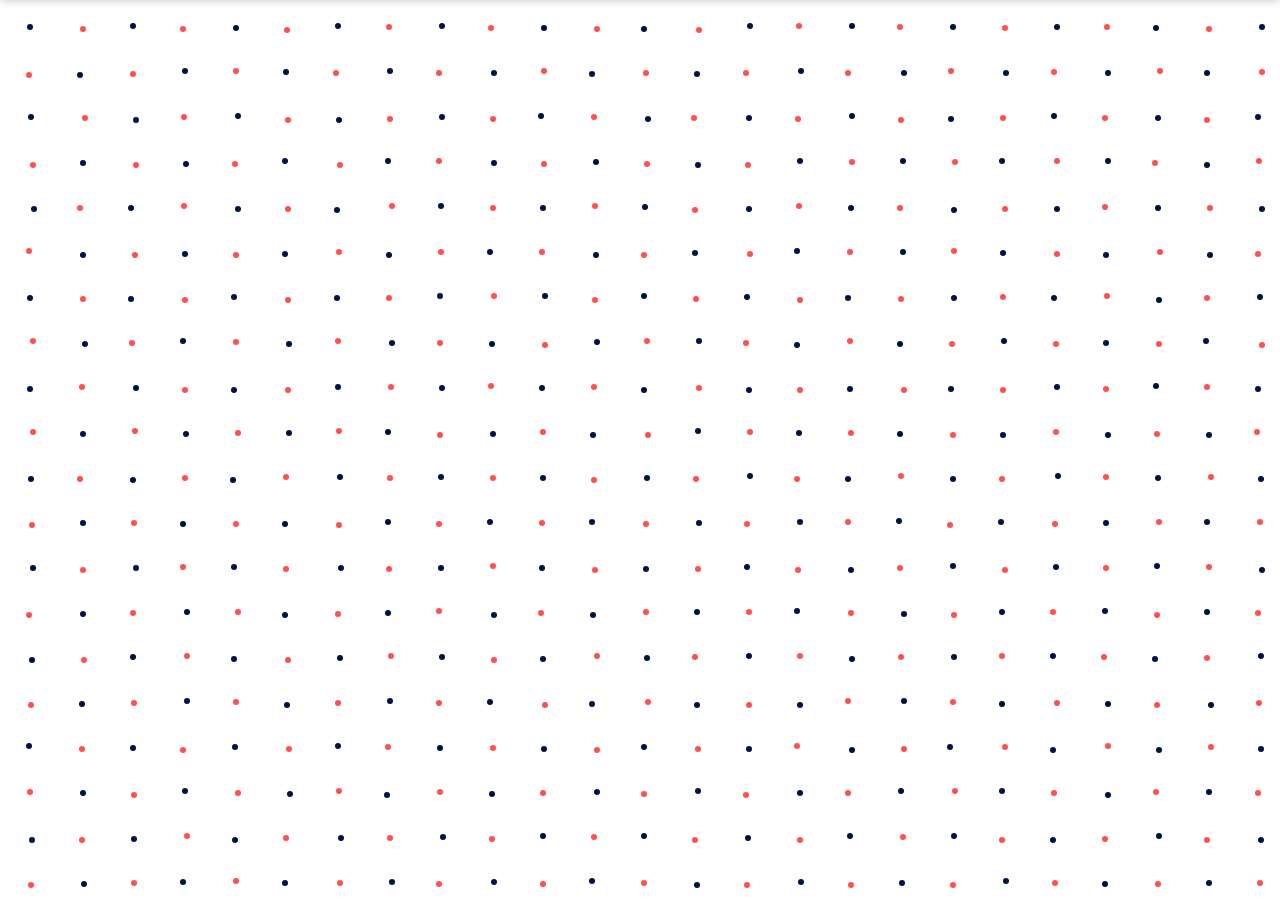
<file: index.html>
<!DOCTYPE html>
<html>
    <head>
        <title>Shocking Facts behind Green Buildings.</title>
        <link rel="stylesheet" href="demo111.css">
        <link rel="preconnect" href="https://fonts.googleapis.com">
        <link rel="preconnect" href="https://fonts.gstatic.com" crossorigin>
        <link href="https://fonts.googleapis.com/css2?family=Poppins:wght@500&display=swap" rel="stylesheet">
        
        <script>
             
             window.onload = function()
            {
                initial0();
                calculate();
                calculate2();
                calculate3();
                calculate4();
                calculate5();
                calculate6();
                calculate7();
                calculate8();
                calculate9();
                calculate10();
                calculate11();
                calculate12();
                calculate13();
            }
        </script>
    </head>
    <body>
        <div id="navigation">
            <img src="logo.jpg" id="logo" alt="">
            <a id="nav_link2" href="Shocking Facts Behind Green Buildings.pdf" download="Shocking Facts Behind Green Buildings.">Get PDF</a>
            <a id="nav_link1" href="about.html" target="_blank">About</a>
        </div>
        <div id="content">
            <div id="cont_txt">Buildings have a significant contribution to carbon emissions and the so called <br> "Green materials" is not the solution. Explore the data to find out why.</div>
            <!-- <img src="logo2.png" id="cont_img" alt=""> -->
            <span id="topLine"><i>SHOCKING FACTS BEHIND</i></span>
            <span id="botLine"><i>&nbsp; GREEN BUILDINGS &nbsp;</i></span>
            <button id="start" onclick="show_prelim()">Begin</button>
        </div>
        <span id="gwp">*Global Warming Potential.</span>
        <div id="end_link">
            <a id="end_link1" href="Shocking Facts Behind Green Buildings.pdf" download="Shocking Facts Behind Green Buildings.">Get PDF</a>
            <span>|</span>
            <a id="end_link3" href="about.html" target="_blank">About</a>
        </div>
        
        <a id="end_link4" href="">EXPLORE DATA</a>
        
        <button id="start1" onclick="show8_pre()">Let's find out!</button>
        <img src="arrow.png" class="button button1" onclick="show()">
        <img src="arrow.png" class="button button2" onclick="show2()">
        <img src="arrow.png" class="button button3" onclick="show3()">
        <img src="arrow.png" class="button button4" onclick="show4()">
        <img src="arrow.png" class="button button5" onclick="show5()">
        <img src="arrow.png" class="button button6" onclick="show6()">
        <img src="arrow.png" class="button button7" onclick="show7()">
        <img src="arrow.png" class="button button8" onclick="show8()">
        <img src="arrow.png" class="button button9" onclick="show9()">
        <img src="arrow.png" class="button button10" onclick="show10()">
        <img src="arrow.png" class="button button11" onclick="show11()">
        <img src="arrow.png" class="button button12" onclick="show12()">
        <img src="arrow.png" class="button button13" onclick="show13()">
        <img src="arrow.png" class="button button14" onclick="show14()">
        <img src="arrow.png" class="button button15" onclick="show15()">
        <img src="arrow.png" class="button button16" onclick="show16()">
        <img src="arrow.png" class="button button17" onclick="show17()">
        <img src="arrow.png" class="button button18" onclick="show18()">

        <!-- <button onclick="show2()">cllick again</button>
        <button onclick="show3()">cliick once more</button>
        <button onclick="show4()">last click</button>
        <button onclick="show5()">phase2 start</button>
        <button onclick="show6()">click</button>
        <button onclick="show7()">click again</button>
        <button onclick="show8()">phase 3 start</button>
        <button onclick="show9()">phase 3.1</button>
        <button onclick="show10()">phase 3.2</button>
        <button onclick="show11()">phase 3.3</button>
        <button onclick="show12()">phase 4</button>
        <button onclick="show13()">phase 4.1</button>
        <button onclick="show14()">phase 4.2</button>
        <button onclick="show15()">phase 4.3</button>
        <button onclick="show16()">phase 4.4</button>
        <button onclick="show17()">phase 4.4</button> -->
        <img id="image1" style="display: none;"  src="world maps.png" alt="World Map" width="1000" height="571">
        <canvas id="myCanvas" style="display:none; z-index: 1;" width="1000" height="571"></canvas>

        <span class="txt txt1">There are <span class="high">7.7 billion</span> <br> people on this <br> planet.</span>
        <span class="txt txt2">Every year <span class="high">we</span> emit <br> 33,621,530,000,000 kg <br> carbon dioxide.</span>
        <span class="txt txt3"><span class="high">39%</span> of which comes from <br> buildings</span>
        <span class="txt txt4">and 50% of them are <span class="high">residential.</span></span>
        <span class="txt txt5">But what if...</span>
        <span class="txt txt6">..we replace<br><span class="high">traditional materials...</span></span>
        <span class="txt txt7">..with <span class="high">green materials!</span></span>
        <span class="txt txt8">We calculated <span class="high">GWP</span>* of a two-storey house...</span>
        <span class="txt txt9">..and what we learned...</span>
        <span class="txt txt10">..was <span class="high">shocking!</span></span>
        <span class="txt txt11">Total <span class="high">carbon emission</span> was</span></span>
        <span class="txt txt12">4,365,000 kg <br><span style="font-size: 50%;">WITH TRADITIONAL MATERIALS</span></span>
        <span class="txt txt13">272,000 kg <br><span style="font-size: 50%;">WITH GREEN MATERIALS</span></span>
        <span class="txt txt14">One <span class="high">large <br>canopy tree</span><br> can absorb... </span>
        <span class="txt txt15">..approx <span class="high">22 kg</span> <br>carbon dioxide<br> each year.</span>
        <span class="txt txt16">..hence to <span class="high">sequester</span> that<br> we need</span></span>
        <span class="txt txt17">198,400 trees <br><span style="font-size: 50%;">WITH TRADITIONAL MATERIALS</span></span>
        <span class="txt txt18">12,350 trees <br><span style="font-size: 50%;">WITH GREEN MATERIALS</span></span>
        <span class="txt txt19">Sure, the<br><span class="high">"green materials"</span><br> are better.</span>
        <span class="txt txt20">But, they are <br>far from being <span class="high"><br>net zero.</span></span>
        <span class="txt txt21">We must rethink! Can the so called "Green materials" help combat climate change?</span>


        <span class="dot class1"></span>
        <span class="dot class2"></span>
        <span class="dot class1"></span>
        <span class="dot class2"></span>
        <span class="dot class1"></span>
        <span class="dot class2"></span>
        <span class="dot class1"></span>
        <span class="dot class2"></span>
        <span class="dot class1"></span>
        <span class="dot class2"></span>

        <span class="dot class1"></span>
        <span class="dot class2"></span>
        <span class="dot class1"></span>
        <span class="dot class2"></span>
        <span class="dot class1"></span>
        <span class="dot class2"></span>
        <span class="dot class1"></span>
        <span class="dot class2"></span>
        <span class="dot class1"></span>
        <span class="dot class2"></span>

        <span class="dot class1"></span>
        <span class="dot class2"></span>
        <span class="dot class1"></span>
        <span class="dot class2"></span>
        <span class="dot class1"></span>
        <span class="dot class2"></span>
        <span class="dot class1"></span>
        <span class="dot class2"></span>
        <span class="dot class1"></span>
        <span class="dot class2"></span>

        <span class="dot class1"></span>
        <span class="dot class2"></span>
        <span class="dot class1"></span>
        <span class="dot class2"></span>
        <span class="dot class1"></span>
        <span class="dot class2"></span>
        <span class="dot class1"></span>
        <span class="dot class2"></span>
        <span class="dot class1"></span>
        <span class="dot class2"></span>

        <span class="dot class1"></span>
        <span class="dot class2"></span>
        <span class="dot class1"></span>
        <span class="dot class2"></span>
        <span class="dot class1"></span>
        <span class="dot class2"></span>
        <span class="dot class1"></span>
        <span class="dot class2"></span>
        <span class="dot class1"></span>
        <span class="dot class2"></span>

        <span class="dot class1"></span>
        <span class="dot class2"></span>
        <span class="dot class1"></span>
        <span class="dot class2"></span>
        <span class="dot class1"></span>
        <span class="dot class2"></span>
        <span class="dot class1"></span>
        <span class="dot class2"></span>
        <span class="dot class1"></span>
        <span class="dot class2"></span>

        <span class="dot class1"></span>
        <span class="dot class2"></span>
        <span class="dot class1"></span>
        <span class="dot class2"></span>
        <span class="dot class1"></span>
        <span class="dot class2"></span>
        <span class="dot class1"></span>
        <span class="dot class2"></span>
        <span class="dot class1"></span>
        <span class="dot class2"></span>

        <span class="dot class1"></span>
        <span class="dot class2"></span>
        <span class="dot class1"></span>
        <span class="dot class2"></span>
        <span class="dot class1"></span>
        <span class="dot class2"></span>
        <span class="dot class1"></span>
        <span class="dot class2"></span>
        <span class="dot class1"></span>
        <span class="dot class2"></span>

        <span class="dot class1"></span>
        <span class="dot class2"></span>
        <span class="dot class1"></span>
        <span class="dot class2"></span>
        <span class="dot class1"></span>
        <span class="dot class2"></span>
        <span class="dot class1"></span>
        <span class="dot class2"></span>
        <span class="dot class1"></span>
        <span class="dot class2"></span>

        <span class="dot class1"></span>
        <span class="dot class2"></span>
        <span class="dot class1"></span>
        <span class="dot class2"></span>
        <span class="dot class1"></span>
        <span class="dot class2"></span>
        <span class="dot class1"></span>
        <span class="dot class2"></span>
        <span class="dot class1"></span>
        <span class="dot class2"></span>

        <span class="dot class1"></span>
        <span class="dot class2"></span>
        <span class="dot class1"></span>
        <span class="dot class2"></span>
        <span class="dot class1"></span>
        <span class="dot class2"></span>
        <span class="dot class1"></span>
        <span class="dot class2"></span>
        <span class="dot class1"></span>
        <span class="dot class2"></span>

        <span class="dot class1"></span>
        <span class="dot class2"></span>
        <span class="dot class1"></span>
        <span class="dot class2"></span>
        <span class="dot class1"></span>
        <span class="dot class2"></span>
        <span class="dot class1"></span>
        <span class="dot class2"></span>
        <span class="dot class1"></span>
        <span class="dot class2"></span>

        <span class="dot class1"></span>
        <span class="dot class2"></span>
        <span class="dot class1"></span>
        <span class="dot class2"></span>
        <span class="dot class1"></span>
        <span class="dot class2"></span>
        <span class="dot class1"></span>
        <span class="dot class2"></span>
        <span class="dot class1"></span>
        <span class="dot class2"></span>

        <span class="dot class1"></span>
        <span class="dot class2"></span>
        <span class="dot class1"></span>
        <span class="dot class2"></span>
        <span class="dot class1"></span>
        <span class="dot class2"></span>
        <span class="dot class1"></span>
        <span class="dot class2"></span>
        <span class="dot class1"></span>
        <span class="dot class2"></span>

        <span class="dot class1"></span>
        <span class="dot class2"></span>
        <span class="dot class1"></span>
        <span class="dot class2"></span>
        <span class="dot class1"></span>
        <span class="dot class2"></span>
        <span class="dot class1"></span>
        <span class="dot class2"></span>
        <span class="dot class1"></span>
        <span class="dot class2"></span>

        <span class="dot class1"></span>
        <span class="dot class2"></span>
        <span class="dot class1"></span>
        <span class="dot class2"></span>
        <span class="dot class1"></span>
        <span class="dot class2"></span>
        <span class="dot class1"></span>
        <span class="dot class2"></span>
        <span class="dot class1"></span>
        <span class="dot class2"></span>

        <span class="dot class1"></span>
        <span class="dot class2"></span>
        <span class="dot class1"></span>
        <span class="dot class2"></span>
        <span class="dot class1"></span>
        <span class="dot class2"></span>
        <span class="dot class1"></span>
        <span class="dot class2"></span>
        <span class="dot class1"></span>
        <span class="dot class2"></span>

        <span class="dot class1"></span>
        <span class="dot class2"></span>
        <span class="dot class1"></span>
        <span class="dot class2"></span>
        <span class="dot class1"></span>
        <span class="dot class2"></span>
        <span class="dot class1"></span>
        <span class="dot class2"></span>
        <span class="dot class1"></span>
        <span class="dot class2"></span>

        <span class="dot class1"></span>
        <span class="dot class2"></span>
        <span class="dot class1"></span>
        <span class="dot class2"></span>
        <span class="dot class1"></span>
        <span class="dot class2"></span>
        <span class="dot class1"></span>
        <span class="dot class2"></span>
        <span class="dot class1"></span>
        <span class="dot class2"></span>

        <span class="dot class1"></span>
        <span class="dot class2"></span>
        <span class="dot class1"></span>
        <span class="dot class2"></span>
        <span class="dot class1"></span>
        <span class="dot class2"></span>
        <span class="dot class1"></span>
        <span class="dot class2"></span>
        <span class="dot class1"></span>
        <span class="dot class2"></span>

        <span class="dot class1"></span>
        <span class="dot class2 class3"></span>
        <span class="dot class1"></span>
        <span class="dot class2 class3"></span>
        <span class="dot class1"></span>
        <span class="dot class2 class3"></span>
        <span class="dot class1"></span>
        <span class="dot class2 class3"></span>
        <span class="dot class1"></span>
        <span class="dot class2 class3"></span>

        <span class="dot class1"></span>
        <span class="dot class2 class3"></span>
        <span class="dot class1"></span>
        <span class="dot class2 class3"></span>
        <span class="dot class1"></span>
        <span class="dot class2 class3"></span>
        <span class="dot class1"></span>
        <span class="dot class2 class3"></span>
        <span class="dot class1"></span>
        <span class="dot class2 class3"></span>

        <span class="dot class1"></span>
        <span class="dot class2 class3"></span>
        <span class="dot class1"></span>
        <span class="dot class2 class3"></span>
        <span class="dot class1"></span>
        <span class="dot class2 class3"></span>
        <span class="dot class1"></span>
        <span class="dot class2 class3"></span>
        <span class="dot class1"></span>
        <span class="dot class2 class3"></span>

        <span class="dot class1"></span>
        <span class="dot class2 class3"></span>
        <span class="dot class1"></span>
        <span class="dot class2 class3"></span>
        <span class="dot class1"></span>
        <span class="dot class2 class3"></span>
        <span class="dot class1"></span>
        <span class="dot class2 class3"></span>
        <span class="dot class1"></span>
        <span class="dot class2 class3"></span>

        <span class="dot class1"></span>
        <span class="dot class2 class3"></span>
        <span class="dot class1"></span>
        <span class="dot class2 class3"></span>
        <span class="dot class1"></span>
        <span class="dot class2 class3"></span>
        <span class="dot class1"></span>
        <span class="dot class2 class3"></span>
        <span class="dot class1"></span>
        <span class="dot class2 class3"></span>

        <span class="dot class1"></span>
        <span class="dot class2 class3"></span>
        <span class="dot class1"></span>
        <span class="dot class2 class3"></span>
        <span class="dot class1"></span>
        <span class="dot class2 class3"></span>
        <span class="dot class1"></span>
        <span class="dot class2 class3"></span>
        <span class="dot class1"></span>
        <span class="dot class2 class3"></span>

        <span class="dot class1"></span>
        <span class="dot class2 class3"></span>
        <span class="dot class1"></span>
        <span class="dot class2 class3"></span>
        <span class="dot class1"></span>
        <span class="dot class2 class3"></span>
        <span class="dot class1"></span>
        <span class="dot class2 class3"></span>
        <span class="dot class1"></span>
        <span class="dot class2 class3"></span>

        <span class="dot class1"></span>
        <span class="dot class2 class3"></span>
        <span class="dot class1"></span>
        <span class="dot class2 class3"></span>
        <span class="dot class1"></span>
        <span class="dot class2 class3"></span>
        <span class="dot class1"></span>
        <span class="dot class2 class3"></span>
        <span class="dot class1"></span>
        <span class="dot class2 class3"></span>

        <span class="dot class1"></span>
        <span class="dot class2 class3"></span>
        <span class="dot class1"></span>
        <span class="dot class2 class3"></span>
        <span class="dot class1"></span>
        <span class="dot class2 class3"></span>
        <span class="dot class1"></span>
        <span class="dot class2 class3"></span>
        <span class="dot class1"></span>
        <span class="dot class2 class3"></span>
        
        <span class="dot class1"></span>
        <span class="dot class2 class3"></span>
        <span class="dot class1"></span>
        <span class="dot class2 class3"></span>
        <span class="dot class1"></span>
        <span class="dot class2 class3"></span>
        <span class="dot class1"></span>
        <span class="dot class2 class3"></span>
        <span class="dot class1"></span>
        <span class="dot class2 class3"></span>

        <span class="dot class1"></span>
        <span class="dot class2 class3"></span>
        <span class="dot class1"></span>
        <span class="dot class2 class3"></span>
        <span class="dot class1"></span>
        <span class="dot class2 class3"></span>
        <span class="dot class1"></span>
        <span class="dot class2 class3"></span>
        <span class="dot class1"></span>
        <span class="dot class2 class3"></span>

        <span class="dot class1"></span>
        <span class="dot class2 class3"></span>
        <span class="dot class1"></span>
        <span class="dot class2 class3"></span>
        <span class="dot class1"></span>
        <span class="dot class2 class3"></span>
        <span class="dot class1"></span>
        <span class="dot class2 class3"></span>
        <span class="dot class1"></span>
        <span class="dot class2 class3"></span>

        <span class="dot class1"></span>
        <span class="dot class2 class3"></span>
        <span class="dot class1"></span>
        <span class="dot class2 class3"></span>
        <span class="dot class1"></span>
        <span class="dot class2 class3"></span>
        <span class="dot class1"></span>
        <span class="dot class2 class3"></span>
        <span class="dot class1"></span>
        <span class="dot class2 class3"></span>

        <span class="dot class1"></span>
        <span class="dot class2 class3"></span>
        <span class="dot class1"></span>
        <span class="dot class2 class3"></span>
        <span class="dot class1"></span>
        <span class="dot class2 class3"></span>
        <span class="dot class1"></span>
        <span class="dot class2 class3"></span>
        <span class="dot class1"></span>
        <span class="dot class2 class3"></span>

        <span class="dot class1"></span>
        <span class="dot class2 class3"></span>
        <span class="dot class1"></span>
        <span class="dot class2 class3"></span>
        <span class="dot class1"></span>
        <span class="dot class2 class3"></span>
        <span class="dot class1"></span>
        <span class="dot class2 class3"></span>
        <span class="dot class1"></span>
        <span class="dot class2 class3"></span>

        <span class="dot class1"></span>
        <span class="dot class2 class3"></span>
        <span class="dot class1"></span>
        <span class="dot class2 class3"></span>
        <span class="dot class1"></span>
        <span class="dot class2 class3"></span>
        <span class="dot class1"></span>
        <span class="dot class2 class3"></span>
        <span class="dot class1"></span>
        <span class="dot class2 class3"></span>

        <span class="dot class1"></span>
        <span class="dot class2 class3"></span>
        <span class="dot class1"></span>
        <span class="dot class2 class3"></span>
        <span class="dot class1"></span>
        <span class="dot class2 class3"></span>
        <span class="dot class1"></span>
        <span class="dot class2 class3"></span>
        <span class="dot class1"></span>
        <span class="dot class2 class3"></span>

        <span class="dot class1"></span>
        <span class="dot class2 class3"></span>
        <span class="dot class1"></span>
        <span class="dot class2 class3"></span>
        <span class="dot class1"></span>
        <span class="dot class2 class3"></span>
        <span class="dot class1"></span>
        <span class="dot class2 class3"></span>
        <span class="dot class1"></span>
        <span class="dot class2 class3"></span>

        <span class="dot class1"></span>
        <span class="dot class2 class3"></span>
        <span class="dot class1"></span>
        <span class="dot class2 class3"></span>
        <span class="dot class1"></span>
        <span class="dot class2 class3"></span>
        <span class="dot class1"></span>
        <span class="dot class2 class3"></span>
        <span class="dot class1"></span>
        <span class="dot class2 class3"></span>

        <span class="dot class1"></span>
        <span class="dot class2 class3"></span>
        <span class="dot class1"></span>
        <span class="dot class2 class3"></span>
        <span class="dot class1"></span>
        <span class="dot class2 class3"></span>
        <span class="dot class1"></span>
        <span class="dot class2 class3"></span>
        <span class="dot class1"></span>
        <span class="dot class2 class3"></span>

        <span class="dot class1"></span>
        <span class="dot class1"></span>
        <span class="dot class1"></span>
        <span class="dot class1"></span>
        <span class="dot class1"></span>
        <span class="dot class1"></span>
        <span class="dot class1"></span>
        <span class="dot class1"></span>
        <span class="dot class1"></span>
        <span class="dot class1"></span>

        <span class="dot class1"></span>
        <span class="dot class1"></span>
        <span class="dot class1"></span>
        <span class="dot class1"></span>
        <span class="dot class1"></span>
        <span class="dot class1"></span>
        <span class="dot class1"></span>
        <span class="dot class1"></span>
        <span class="dot class1"></span>
        <span class="dot class1"></span>
        
        <span class="dot class1"></span>
        <span class="dot class1"></span>
        <span class="dot class1"></span>
        <span class="dot class1"></span>
        <span class="dot class1"></span>
        <span class="dot class1"></span>
        <span class="dot class1"></span>
        <span class="dot class1"></span>
        <span class="dot class1"></span>
        <span class="dot class1"></span>

        <span class="dot class1"></span>
        <span class="dot class1"></span>
        <span class="dot class1"></span>
        <span class="dot class1"></span>
        <span class="dot class1"></span>
        <span class="dot class1"></span>
        <span class="dot class1"></span>
        <span class="dot class1"></span>
        <span class="dot class1"></span>
        <span class="dot class1"></span>

        <span class="dot class1"></span>
        <span class="dot class1"></span>
        <span class="dot class1"></span>
        <span class="dot class1"></span>
        <span class="dot class1"></span>
        <span class="dot class1"></span>
        <span class="dot class1"></span>
        <span class="dot class1"></span>
        <span class="dot class1"></span>
        <span class="dot class1"></span>

        <span class="dot class1"></span>
        <span class="dot class1"></span>
        <span class="dot class1"></span>
        <span class="dot class1"></span>
        <span class="dot class1"></span>
        <span class="dot class1"></span>
        <span class="dot class1"></span>
        <span class="dot class1"></span>
        <span class="dot class1"></span>
        <span class="dot class1"></span>

        <span class="dot class1"></span>
        <span class="dot class1"></span>
        <span class="dot class1"></span>
        <span class="dot class1"></span>
        <span class="dot class1"></span>
        <span class="dot class1"></span>
        <span class="dot class1"></span>
        <span class="dot class1"></span>
        <span class="dot class1"></span>
        <span class="dot class1"></span>

        <span class="dot class1"></span>
        <span class="dot class1"></span>
        <span class="dot class1"></span>
        <span class="dot class1"></span>
        <span class="dot class1"></span>
        <span class="dot class1"></span>
        <span class="dot class1"></span>
        <span class="dot class1"></span>
        <span class="dot class1"></span>
        <span class="dot class1"></span>

        <span class="dot class1"></span>
        <span class="dot class1"></span>
        <span class="dot class1"></span>
        <span class="dot class1"></span>
        <span class="dot class1"></span>
        <span class="dot class1"></span>
        <span class="dot class1"></span>
        <span class="dot class1"></span>
        <span class="dot class1"></span>
        <span class="dot class1"></span>

        <span class="dot class1"></span>
        <span class="dot class1"></span>
        <span class="dot class1"></span>
        <span class="dot class1"></span>
        <span class="dot class1"></span>
        <span class="dot class1"></span>
        <span class="dot class1"></span>
        <span class="dot class1"></span>
        <span class="dot class1"></span>
        <span class="dot class1"></span>
    </body>
    <script src="demo111.js"></script>
</html>
</file>
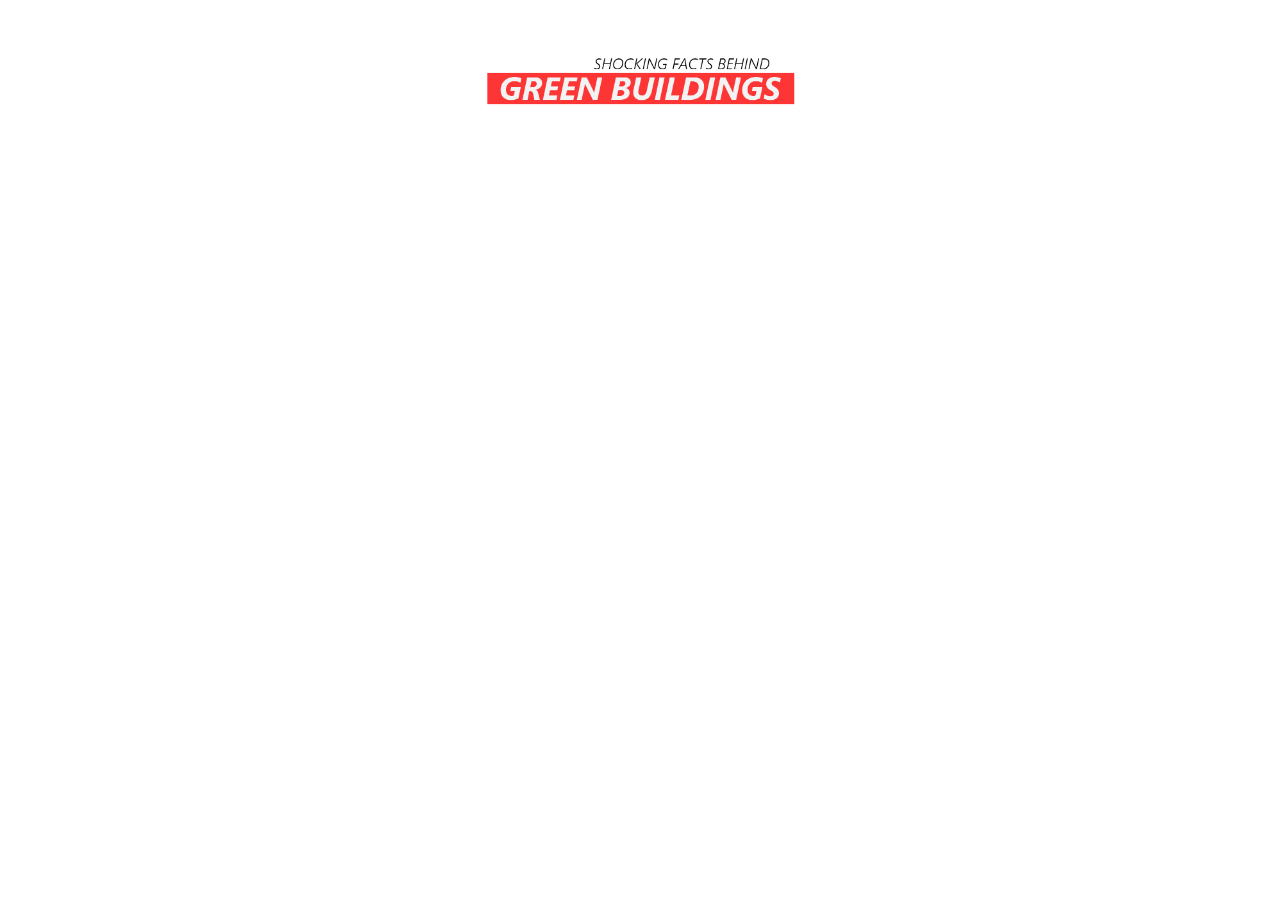
<file: about.html>
<!DOCTYPE html>
<html>
    <head>
        <title>About</title>
        <link rel="stylesheet" href="about.css">
        <link rel="preconnect" href="https://fonts.googleapis.com">
        <link rel="preconnect" href="https://fonts.gstatic.com" crossorigin>
        <link href="https://fonts.googleapis.com/css2?family=Poppins:wght@300&display=swap" rel="stylesheet">
        <script>
            window.onload = function()
            {
                initial();
            }
        </script>
    </head>
    <body>
        <span id="dot1"></span>
        <span id="dot2"></span>
        <img src="logo.jpg" id="logo" alt="">
        <div id="head"><span class="high">about</span></div>
        <div id="content">&emsp;&emsp;Hi! I am Harshit Chaurasia, third year student of architecture at School of Planning and Architecture, New Delhi. <br>
            &emsp;&emsp;The assignmnet was to calculate the <span class="high">emodied energy</span> and <span class="high">Global Warming Potential</span> (GWP) of the materials used for construction of our houses. Then refer to Indian Construction Materials Database by International Finance Corporation (IFC, World Bank) and replace them with green materials; that is materials with lower embodied energy and GWP. Recalculate the total embodied energy and GWP to observe how <i>'green'</i> are actually the green materials. <br>
            &emsp;&emsp;Comparing the two datasets we learned that though the green materials are better relative to traditional ones but their <span class="high">absolute potential</span> towards climate change still remains a matter of concern. <br><br>
            &emsp;&emsp;"Want to dive deeper into the numbers? Click the link below to download the friendly and informative PDF version. Let's <span class="high">explore</span> together!" 
        </div>
        <div id="end_link">
            <a id="end_link1" href="Shocking Facts Behind Green Buildings.pdf" download="Shocking Facts Behind Green Buildings.">Get PDF</a>
            <span>|</span>
            <a id="end_link3" href="index.html">Explore Data</a>
        </div>
        <div id="footer">
            Subject Name - Energy Systems and Renewables. <br>
            Studio Faculty - Ar. Gaurav Shorey.<br>
            School of Planning and Architecture, New Delhi.<br>
            December, 2021.
        </div>
    </body>
    <script src="about.js"></script>
</html>
</file>
<file: demo111.css>
*
{
    margin: 0;
    padding: 0;
    box-sizing: border-box;
    overflow: hidden;
}

::-webkit-scrollbar
{
    width: 0;
}

.button
{
    position: absolute;
    left: 50%;
    transform: translateX(-50%);
    bottom: 25px;
    width: 45px;
    height: auto;
    animation: down 1.5s linear infinite;
    visibility: hidden;
    /* opacity: 0; */
    padding: 10px;
}
.button:hover
{
    cursor: pointer;
}

#start
{
    width: 180px;
    height: 50px;
    text-align: center;
    justify-content: center;
    border-radius: 25px;
    border: none;
    background-color: #002486;
    font-family: 'Poppins', sans-serif;
    position: absolute;
    left: 50%;
    top: 65%;
    transform: translate(-50%, -50%);
    z-index: 2;
    transition: 1s ease-in-out;
    opacity: 0;
    color: #efefef;
    font-size: 120%;
}
#start:hover
{
    cursor: pointer;
}

#content
{
    position: absolute;
    width: 100%;
    height: 90%;
    left: 0;
    top: 10%;
    z-index: 5;
}

#cont_txt
{
    position: absolute;
    left: 50%;
    transform: translateX(-50%);
    text-align: center;
    top: 50%;
    font-family: 'Poppins', sans-serif;
    opacity: 0;
    transition: 0.5s ease-in-out;
}

#start1
{
    width: 230px;
    height: 50px;
    text-align: center;
    justify-content: center;
    background-color: #002486;
    border-radius: 25px;
    border: none;
    font-family: 'Poppins', sans-serif;
    position: absolute;
    left: 50%;
    top: 75%;
    transform: translate(-50%, -50%);
    z-index: 2;
    visibility: hidden;
    opacity: 0;
    font-size: 120%;
    transition: 0.7s ease-in-out;    
    color: #efefef;
}
#start1:hover
{
    cursor: pointer;
}
/* button
{
    position: relative;
    top: 500px;
} */
#navigation
{
    position: absolute;
    top: -10%;
    left: 0;
    width: 100%;
    height: 10%;
    background-color: #ffffff;
    box-shadow: 0px 1px 8px #cdcdcd;
    z-index: 1;
    transition: 0.4s cubic-bezier(0.075, 0.82, 0.165, 1);
}
#nav_link1
{
    position: absolute;
    top: 50%;
    transform: translateY(-50%);
    right: 240px;
    width: 100px;
    
    text-align: center;
    text-decoration: none;

    font-family:'Poppins', sans-serif;
    font-weight: 100;
    height: 100%;
    display: flex;
    align-items: center;
    justify-content: center;

    color: #0337c7;
}
#nav_link1:hover
{
    border-bottom: 2px solid #0337c7;
}
#nav_link1:active
{
    color: #ee0000;
    border-bottom: 2px solid #ee0000;
}
#nav_link2
{
    position: absolute;
    top: 50%;
    transform: translateY(-50%);
    right: 10px;
    color: #efefef;
    background-color: #0337c7;
    width: 200px;
    height: 50px;
    border-radius: 25px;
    text-align: center;
    display: flex;
    justify-content: center;
    align-items: center;
    text-decoration: none;

    font-family:'Poppins', sans-serif;
    font-weight: 100;
}
#cont_img
{
    position: absolute;
    left: 50%;
    width: 50%;
    height: auto;
    top: 25%;
    transform: translateX(-50%);
}

#topLine
{
    position: absolute;
    text-align: center;
    text-justify: i;
    font-family: 'Segoe UI', Tahoma, Geneva, Verdana, sans-serif;
    font-weight: 400;
    left: 50%;
    transform: translateX(-50%);
    font-size: 200%;
    top: 26%;
    opacity: 0;
    transition: 0.7s ease-in-out;
}
#botLine
{
    position: absolute;
    text-align: center;
    text-justify: i;
    font-family: 'Segoe UI', Tahoma, Geneva, Verdana, sans-serif;
    font-weight: 700;
    left: 50%;
    transform: translateX(-50%);
    font-size: 450%;
    top: 32%;
    color: #fff;
    opacity: 0;

    background-image: linear-gradient(to right, transparent 50%, #fd3535 50%);
    background-origin: 0;
    background-size: 200% 90%;
    background-repeat: repeat-x;
    background-position: 0 100%;
    transition: 0.7s;
    z-index: 4;
}

.txt
{
    position: absolute;
    top: 50%;
    left: 10%;
    transform: translateY(-50%);
    font-size: 400%;
    visibility: hidden;
    opacity: 0;
    transition: 0.7s ease-in-out;
    font-family:'Poppins', sans-serif;
    z-index: 2;
}
.txt3
{
    left: 50%;
    transform: translateX(-50%);
    width: 100%;
    text-align: center;
}
.txt4
{
    left: 50%;
    transform: translateX(-50%);
    width: 100%;
    text-align: center;
}
.txt6
{
    left: 50%;
    transform: translateX(-50%);
    width: 100%;
    text-align: center;
}
.txt7
{
    left: 50%;
    transform: translateX(-50%);
    width: 100%;
    text-align: center;
}
.txt8
{
    left: 50%;
    transform: translateX(-50%);
    width: 100%;
    text-align: center;
}
.txt11, .txt16
{
    left: 50%;
    transform: translateX(-50%);
    top: 10%;
    width: 100%;
    text-align: center;
}
.txt12, .txt17
{
    font-size: 40px;
    left: 600px;
    top: 85%;
    text-align: center;
}
.txt13, .txt18
{
    font-size: 40px;
    left: 1100px;
    top: 85%;
    text-align: center;
}
.txt21
{
    left: 0;
    text-align: center;
}

.high
{
  background-image: linear-gradient(to right, transparent 50%, #51e3fdc7 50%);
  background-origin: 0;
  background-size: 200% 20%;
  background-repeat: repeat-x;
  background-position: 0 100%;
  transition: 0.7s;
}
.dot
{
    width: 6px;
    height: 6px;
    border-radius: 50%; 
    background-color: #fd5151;    
    position: absolute;
    animation-name: shuffle1;
    animation-duration: 3s;
    animation-timing-function: ease-in-out;
    animation-iteration-count: infinite;
    transition: 0.7s ease-in-out;
}
.class1
{
    top: -100px;
}
.class2
{
    top: 1000px;
}

#logo
{
    position: absolute;
    top: 50%;
    transform: translateY(-50%);
    left: 2%;
    height: 60%;
    width: auto;
}

#gwp
{
    position: absolute;
    bottom: 5px;
    right: 5px;
    font-size: 150%;
    visibility: hidden;
    opacity: 0;
    transition: 0.7s ease-in-out;
    font-family:'Poppins', sans-serif;
    z-index: 2;
}

#end_link
{
    position: absolute;
    top: 84%;
    width: 15%;
    left: 42.5%;
    display: flex;
    justify-content: center;
    align-items: center;
    justify-content: space-around;
    font-family: 'Poppins', sans-serif;

    
    opacity: 0;
    visibility: hidden;
    transition: 0.8s ease-in-out;
}
#end_link a
{
    text-decoration: none;
    z-index: 5;
    color: #0337c7;
}
#end_link span
{
    z-index: 5;
    color: #0337c7;
}
#end_link a:hover
{
    cursor: pointer;
}
/* #end_link1, #end_link2, #end_link3
{
    position: absolute;
    top: 75%;
    width: 100px;
    left: 50%;
    text-align: center;
    text-decoration: none;

    font-family:'Poppins', sans-serif;
    font-weight: 100;
    display: flex;
    align-items: center;
    justify-content: center;
    z-index: 5;
    color: #ee0000;
} */
#end_link a:active
{
    color: #ee0000;
}
#end_link4
{
    position: absolute;
    top: 75%;
    left: 50%;
    transform: translate(-50%, -50%);
    color: #efefef;
    background-color: #0337c7;
    width: 220px;
    height: 50px;
    border-radius: 25px;
    text-align: center;
    display: flex;
    justify-content: center;
    align-items: center;
    text-decoration: none;

    font-family:'Poppins', sans-serif;
    font-weight: 100;

    opacity: 0;
    visibility: hidden;
    transition: 0.7s ease-in-out;
}

@keyframes down {
    0%
    {
        bottom: 25px;
        opacity: 1;
    }
    100%
    {
        bottom: 15px;
        opacity: 0;
    }
    
}
@keyframes shuffle {
    0%
    {
        transform: translate(0,0);
    }
    12%
    {
        transform: translate(4px, 0px);
    }
    25%
    {
        transform: scale(1.3);
    }
    37%
    {
        transform: translate(4px,2px);
    }
    50%
    {
        transform: scale(0.8);
    }
    63%
    {
        transform: translate(6px, 3px);
    }
    75%
    {
        transform: scale(1);
    }
    88%
    {
        transform: translate(3px,2px);
    }
    100%
    {
        transform: translate(0,0);
    }
    
}

@keyframes shuffle1 {
    0%
    {
        transform: translate(0,0px);
        opacity: 0.7;
    }
    25%
    {
        transform: translate(10px, 10px);
        opacity: 1;
    }
    75%
    {
        transform: translate(-10px,-10px);
        opacity: 0.2;
    }
    100%
    {
        transform: translate(0,0px);
        opacity: 0.7;
    }
    
}

@keyframes shuffle2 {
    0%
    {
        transform: translate(0,0);
    }
    12%
    {
        transform: translate(2px, 0px);
    }
    25%
    {
        transform: scale(1.01);
    }
    37%
    {
        transform: translate(2px,2px);
    }
    50%
    {
        transform: scale(0.99);
    }
    63%
    {
        transform: translate(-2px, -2px);
    }
    75%
    {
        transform: scale(1);
    }
    88%
    {
        transform: translate(2px,0px);
    }
    100%
    {
        transform: translate(0,0);
    }
    
}
</file>
<file: about.css>
*
{
    margin: 0;
    padding: 0;
    box-sizing: border-box;
    overflow: hidden;
    font-family: 'Poppins', sans-serif;
}

#logo
{
    position: absolute;
    top: 5%;
    left: 50%;
    transform: translateX(-50%);
    height: 8%;
    width: auto;

    transition: 0.7s ease-out;
    opacity: 0;
}

#head
{
    position: absolute;
    left: 50%;
    transform: translateX(-50%);
    top: 20%;
    text-align: justify;
    font-size: 150%;

    transition: 0.7s ease-out;
    opacity: 0;
}
#content
{
    position: absolute;
    left: 50%;
    transform: translateX(-50%);
    top: 35%;
    width: 40%;
    text-align: justify;
    font-size: 80%;

    transition: 0.7s ease-out;
    opacity: 0;
}
.high
{
  background-image: linear-gradient(to right, transparent 50%, #0337c7 50%);
  background-origin: 0;
  background-size: 200% 10%;
  background-repeat: repeat-x;
  background-position: -100% 100%;
  transition: 0.7s;
}
#footer
{
    position: absolute;
    left: 50%;
    transform: translateX(-50%);
    bottom: 2%;
    width: 40%;
    text-align: justify;
    font-size: 80%;
    padding-left: 10px;
    border-left: 4px solid #0337c7;

    transition: 0.7s ease-out;
    opacity: 0;
}

#end_link
{
    position: absolute;
    top: 75%;
    width: 20%;
    left: 50%;
    transform: translateX(-50%);
    display: flex;
    justify-content: center;
    align-items: center;
    justify-content: space-around;
    font-family: 'Poppins', sans-serif;
    transition: 0.7s ease-out;
    opacity: 0;
}
#end_link a
{
    text-decoration: none;
    z-index: 5;
    color: #0337c7;
    font-size: 90%;
}
#end_link span
{
    z-index: 5;
    color: #0337c7;
}
#end_link a:hover
{
    cursor: pointer;
}
#end_link a:active
{
    color: #ee0000;
}
#dot1
{
    position: absolute;
    top: 50%;
    left: -7%;
    width: 300px;
    height: 300px;
    border-radius: 150px;
    background-color: #0337c7;
    animation: shuffle 17s linear infinite;
    transition: 0.7s ease-out;
    opacity: 0;
}

#dot2
{
    position: absolute;
    top: -5%;
    right: -10%;
    width: 300px;
    height: 300px;
    border-radius: 150px;
    background-color: #fd5151;
    animation: shuffle 15s ease-in-out infinite;
    transition: 0.7s linear;
    opacity: 0;
}

@keyframes shuffle {
    0%
    {
        transform: translate(0,0);
    }
    12.5%
    {
        transform: scale(1.005);
    }
    25%
    {
        transform: translate(-10px, -10px);
    }
    37.5%
    {
        transform: scale(0.999);
    }
    50%
    {
        transform: translate(-20px, 0);
    }
    62.5%
    {
        transform: scale(1);
    }
    75%
    {
        transform: translate(-10px, 10px);
    }
    87.5%
    {
        transform: scale(0.995);
    }
    100% 
    {
        transform: translate(0, 0);
    }
    
}
</file>
